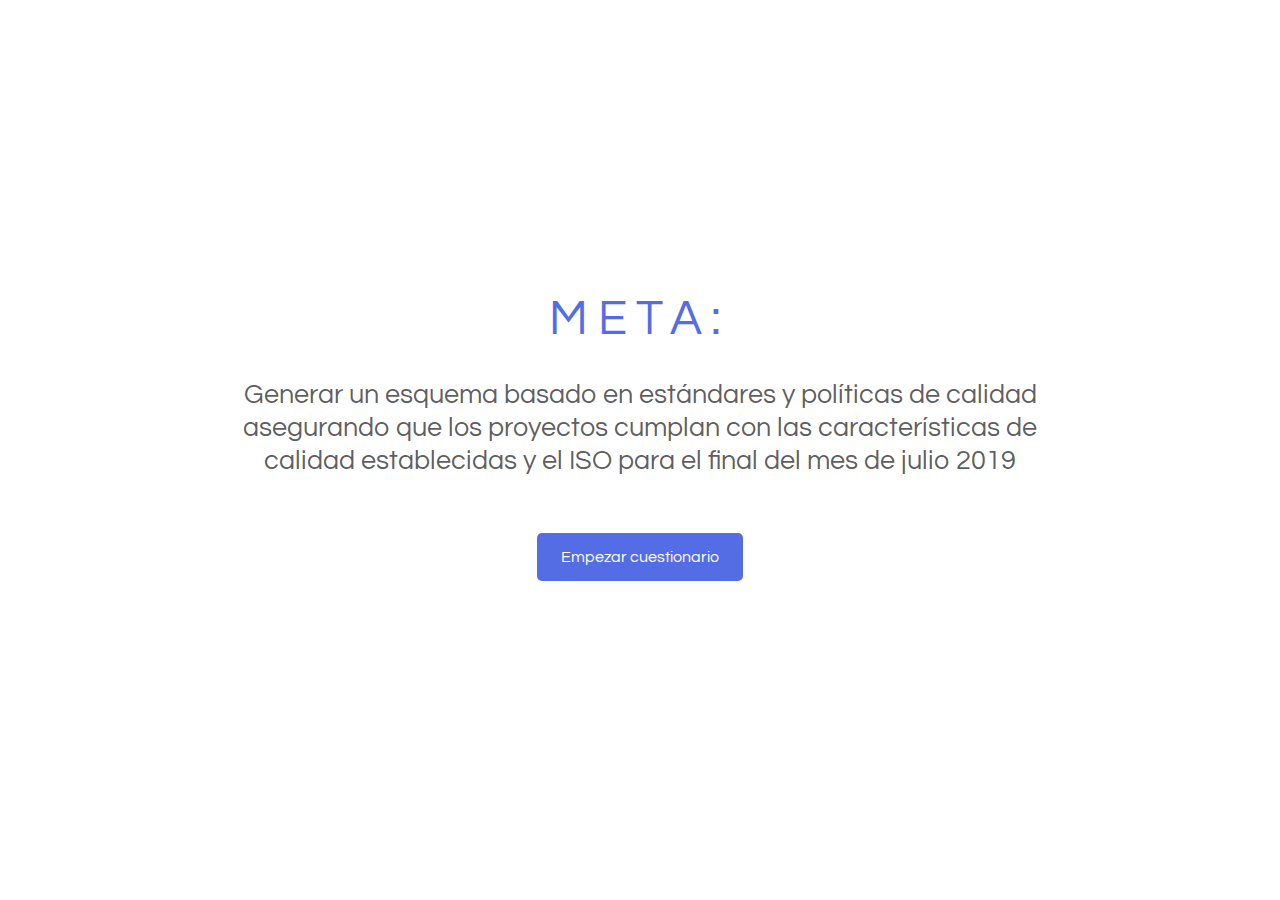
<file: backup.html>
<!DOCTYPE html>
<html>
<head>
	<title>Ingeniería de Software Avanzada</title>
	<meta charset="utf-8">
	<link rel="stylesheet" type="text/css" href="css/styles.css">
	<link href="https://fonts.googleapis.com/css?family=Questrial" rel="stylesheet">
	<script type="text/javascript" src="js/functions.js"></script>
</head>
<body onload="aparecerMeta()">

	<div id="contenido">
		<div id="meta">
			<div class="flex">
				<h2>META:</h2>
				<h1>Generar un esquema basado en estándares y políticas de calidad asegurando que los proyectos cumplan con las características de calidad establecidas y el ISO para el final del mes de julio 2019</h1>
			</div>
			<button id="btnCuestionario" onclick="mostrarDiv('meta', 'preguntas')">Empezar cuestionario</button>
		</div>

		<div id="preguntas">
			<h1>CUESTIONARIO:</h1>
			<div>
				<h2><span class="signo">¿</span>Se cuentan con objetivos de negocio relacionados a la meta<span class="signo">?</span></h2>
				<input type="radio" name="p1" value="1"><span>Si</span>
				<input type="radio" name="p1" value=".5"><span>En proceso</span>
				<input type="radio" name="p1" value="0"><span>No</span>
			</div>

			<div>
				<h2><span class="signo">¿</span>En qué grado limitan los obstáculos tu meta<span class="signo">?</span></h2>
				<input type="radio" name="p2" value="1"><span>Alto</span>
				<input type="radio" name="p2" value=".5"><span>Medio</span>
				<input type="radio" name="p2" value="0"><span>Bajo</span>
			</div>

			<div>
				<h2><span class="signo">¿</span>Qué tipo de recursos hacen falta para cumplir la meta<span class="signo">?</span></h2>
				<input type="checkbox" name="" value="1"><span>Recursos financieros</span>
				<input type="checkbox" name="" value="1"><span>Recursos humanos</span>
				<input type="checkbox" name="" value="1"><span>Recursos tecnológicos</span>
				<input type="checkbox" name="" value="1"><span>Recursos materiales</span>
				<input type="checkbox" name="" value="0"><span>Ninguno de los anteriores</span>
			</div>

			<div>
				<h2><span class="signo">¿</span>Qué áreas están involucradas con el cumplimiento de la meta<span class="signo">?</span></h2>
				<input type="checkbox" name="" value="1"><span>Dirección</span>
				<input type="checkbox" name="" value="1"><span>Gerencias</span>
				<input type="checkbox" name="" value="1"><span>Oficinas de proyectos</span>
				<input type="checkbox" name="" value="1"><span>Grupos de desarrollo</span>
				<input type="checkbox" name="" value="0"><span>Ninguna de los anteriores</span>
			</div>

			<div>
				<h2><span class="signo">¿</span>Alguna de estas actividades se están llevando a cabo<span class="signo">?</span></h2>
				<input type="checkbox" name="" value="1"><span>Capacitación del personal</span>
				<input type="checkbox" name="" value="1"><span>Revisión constante de los estándares</span>
				<input type="checkbox" name="" value="1"><span>Gestión del proyecto</span>
				<input type="checkbox" name="" value="1"><span>Desarrollo, implementación e integración del esquema con el proyecto actual</span>
				<input type="checkbox" name="" value="0"><span>Ninguna de los anteriores</span>
			</div>

			<div>
				<h2>En caso de no llegar a cumplir la meta, ¿existe un plan de contingencia<span class="signo">?</span></h2>
				<input type="radio" name="p6" value="1"><span>Si</span>
				<input type="radio" name="p6" value=".5"><span>En proceso</span>
				<input type="radio" name="p6" value="0"><span>No</span>
			</div>

			<div>
				<h2><span class="signo">¿</span>En qué nivel la meta puede dividirse para asegurar el éxito<span class="signo">?</span></h2>
				<input type="radio" name="p7" value="1"><span>Alto</span>
				<input type="radio" name="p7" value=".5"><span>Medio</span>
				<input type="radio" name="p7" value="0"><span>Bajo</span>
			</div>

			<div>
				<h2><span class="signo">¿</span>Qué factores externos influyen en el proceso de cumplir la meta<span class="signo">?</span></h2>
				<input type="checkbox" name="" value="1"><span>La actualización de los estándares</span>
				<input type="checkbox" name="" value="1"><span>Los requerimeientos de cada proyecto</span>
				<input type="checkbox" name="" value="1"><span>Entorno del proyecto</span>
				<input type="checkbox" name="" value="0"><span>Ningún factor</span>
			</div>

			<div>
				<h2>En caso de que la meta se cumpla, ¿se puede adaptar la meta a nuevos entornos<span class="signo">?</span></h2>
				<input type="radio" name="p9" value="1"><span>Mucho</span>
				<input type="radio" name="p9" value=".5"><span>Poco</span>
				<input type="radio" name="p9" value="0"><span>Nulo</span>
			</div>

			<div>
				<h2><span class="signo">¿</span>Cada cuánto tiempo tendría que renovarse la meta si la calidad se basa en los estándares del ISO<span>?</span></h2>
				<input type="radio" name="p10" value="1"><span>Cada 10 años o cada que los estándres se actualicen</span>
				<input type="radio" name="p10" value=".5"><span>Cada que se realiza un nuevo proyecto</span>
				<input type="radio" name="p10" value="0"><span>No es necesario actualizarse</span>
			</div>

			<button>Siguiente</button>
		</div>

		<div id="situacion">
			
		</div>

		<div id="escenarios"></div>
	</div>

	<script>

	</script>	

</body>
</html>
</file>
<file: css/styles.css>
*{
	padding: 0;
	margin: 0;
	font-family: 'Questrial', sans-serif;
}

html, body{
	width: 100%;
	min-height: 100%;
	float: left;
	position: relative;
}

#fondoModal{
	position: fixed;
	left: 0;
	top: 0;
	width: 100%;
	height: 100%;
	background-color: rgba(0,0,0,.3);
	z-index: 998;
	display: none;
}

#modal{
	position: fixed;
	width: 26%;
	left: 37%;
	top: 28%;
	display: flex;
	flex-direction: column;
	justify-content: center;
	align-items: center;
	text-align: center;
	z-index: 999;
	display: none;
	background-color: #fff;
	border-radius: 5px;
	box-sizing: border-box;
}

	#divIcono{
		background-color: #1A1A1A;
		width: 100%;
		padding: 1em 0;
		border-radius:4px 4px 0 0; 
	}

		#divIcono i{
			font-size: 3.5em;
			color: #fff;
		}

	#modal p{
		color: rgba(0,0,0,.6);
		margin: 1em;
		font-size: 1.1em;
	}

	#modal button{
		margin-bottom: 1em;
		border-radius: 5px;
		background: #546de5;
		border: none;
		color: white;
		cursor: pointer;
		font-size: .95em;
		font-weight: lighter;
		padding: .7em 1.4em;
	}

.flex{
	display: flex;
	justify-content: center;
	align-content: center;
	align-items: center;
	flex-direction: column;
}

.flex-h{
	display: flex;
	justify-content: space-around;
	align-content: center;
	align-items: center;
	width: 100%;
}
	.flex-h h2{
		font-size: .9em !important;
		text-align: center;
	}

#contenido{
	width: 100%;
	min-height: 100vh;
	float: left;
	position: relative;
	padding: 40px;
	box-sizing: border-box;
	/* background: #546de5; */
	background-color: #fff;
}

#meta{
	width: 100%;
	height: calc(100vh - 5em);
	float: left;
	position: relative;
	display: flex;
	align-content: center;
	align-items: center;
	justify-content: center;
	flex-direction: column;
	padding: 10px;
	box-sizing: border-box;
	/* display: none; */
	border-radius: 5px;
}
	#meta h2,  #preguntas h1, #situacion h1, #escenarios h1{
		font-size: 2em;
		color: rgba(0,0,0,.4);
		/* margin-bottom: 10px; */
		margin-bottom: 2%;
		font-weight: lighter;
		text-align: center;
		letter-spacing: .2em;
		width: 100%;
		/* font-family: 'Fredoka One', cursive; */
	}

	#meta h2{
		font-size: 3em;
		color: #546de5;
		margin-top: -.5em;
		width: 100%;

		/* font-size: 10em;
		margin-top: -.3em;
		font-weight: bold; */
	}

	#meta h1{
		text-align: center;
		font-size: 1.7em;
		margin-top: 1%;
		margin-bottom: 2%;
		line-height: 1.2em;
		width: 70%;
		font-weight: lighter;
		color: rgba(0,0,0,.65);
	}
	#meta button{
		/* height: 30px; */
		/* margin-top: 10%; */
		border-radius: 5px;
		background: rgba(0,0,0,.4);
		background: #324088;
		background-color: #546de5;
		border: none;
		color: white;
		/* font-weight: bold; */
		font-weight: lighter;
		font-size: .9em;
		cursor: pointer;
		-webkit-animation: scale-up-bottom 0.6s cubic-bezier(0.390, 0.575, 0.565, 1.000) both;
		animation: scale-up-bottom 0.6s cubic-bezier(0.390, 0.575, 0.565, 1.000) both;
		/*----*/
		padding: 1em 1.5em;
		margin-top: 2em;
		font-size: 1em;
		outline: none;
	}


	@-webkit-keyframes scale-up-bottom {
	  0% {
	    -webkit-transform: scale(0.5);
	            transform: scale(0.5);
	    -webkit-transform-origin: 50% 100%;
	            transform-origin: 50% 100%;
	  }
	  100% {
	    -webkit-transform: scale(1);
	            transform: scale(1);
	    -webkit-transform-origin: 50% 100%;
	            transform-origin: 50% 100%;
	  }
	}
	@keyframes scale-up-bottom {
	  0% {
	    -webkit-transform: scale(0.5);
	            transform: scale(0.5);
	    -webkit-transform-origin: 50% 100%;
	            transform-origin: 50% 100%;
	  }
	  100% {
	    -webkit-transform: scale(1);
	            transform: scale(1);
	    -webkit-transform-origin: 50% 100%;
	            transform-origin: 50% 100%;
	  }
	}



#preguntas{
	width: 54%;
	margin-left: 23%;
	float: left;
	position: relative;
	background: white;
	box-sizing: border-box;
	border-radius: 5px;
	display: flex;
	flex-direction: column;
	display: none;
	padding: 5%;
	padding-top: 3%;
}

	#preguntas div{
		float: left;
		position: relative;
		width: 90%;
		margin-left: 5%;
	}

		#preguntas div h2, #situacion div h2{
			font-weight: lighter;
			color: rgba(0,0,0,.8);
			margin-bottom: .7em;
			margin-top: 1em;
			margin-left: -1em;
			font-size: 1.2em;
			margin-right: -1em;
			line-height: 1.3em;

		}

		.signo{
			color: #546de5;
			font-size: 1em;
			margin: 0 .1em;
		}


		/*----*/
		.container {
			display: block;
			position: relative;
			padding: 1em 0;
			padding-left: 3em;
			border-radius: 5px;
			margin-bottom: 12px;
			background-color: rgba(0,0,0,.05);
			cursor: pointer;
			-webkit-user-select: none;
			-moz-user-select: none;
			-ms-user-select: none;
			user-select: none;
			color: #546de5;
		  }
		  
			/* Hide the browser's default radio button */
			.container input {
				position: absolute;
				opacity: 0;
				cursor: pointer;
			}
		  
			/* Create a custom radio button */
			.checkmark {
				position: absolute;
				top: .7em;
				left: .8em;
				height: 20px;
				width: 20px;
				background-color:#fff;
				border: 1px solid rgba(0,0,0,.1);
			}

			.radio{
				border-radius: 50%;
			}

			.box{
				border-radius: 5px;
			}
			
				/* On mouse-over, add a grey background color */
				.container:hover input ~ .checkmark {
					background-color: #CCC;
					background-color: #fff;
				}
				
				.container input:checked ~ .checkmark {
					background-color: #92A2EF;
				}

				.container:hover{
					background-color: #768AEB;
					color: #fff;
				}
				
				
					/* Create the checkmark/indicator (hidden when not checked) */
					.checkmark:after {
						content: "";
						position: absolute;
						display: none;
					}
					
				/* Show the checkmark when checked */
				.container input:checked ~ .checkmark:after {
					display: block;
				}

				.container .box:after {
					left: 6px;
					top: 2px;
					width: 5px;
					height: 10px;
					border: solid white;
					border-width: 0 3px 3px 0;
					-webkit-transform: rotate(45deg);
					-ms-transform: rotate(45deg);
					transform: rotate(45deg);
				}

				.container .radio:after{
					left:6px;
					top: 6px;
					width: 7px;
					height: 7px;
					background-color: #fff;
					border-radius: 50%;
				}

	#preguntas button, #situacion button, #escenarios button{
			width: 30%;
			margin-left: calc(50% - 15%);
			/* height: 30px; */
			/* margin-top: 10%; */
			border-radius: 5px;
			background: #546de5;
			border: none;
			color: white;
			font-weight: lighter;
			font-size: .9em;
			cursor: pointer;
			padding: 1em 0;
			margin-top: 5%;
			font-size: 1em;
			outline: none;
	}

	/*-----*/

#situacion{
	width: 100%;
	height: 100%;
	float: left;
	position: relative;
	background: white;
	padding: 10px;
	box-sizing: border-box;
	display: none;
}
	.graficas{
		width: 100%;
		height: auto;
		float: left;
		position: relative;
		padding: 10px;
		box-sizing: border-box;
	}
	.graficas p{
		color: rgba(0,0,0,0.5);
		font-size: .9em;
		margin-bottom: 10px;
		text-align: center;
	}

#escenarios{
	width: 100%;
	height: 100%;
	float: left;
	position: relative;
	background: white;
	padding: 10px;
	box-sizing: border-box;
	display: none;
}	
	.circle{
		width: 100px;
		height: 100px;
		float: left;
		position: relative;
		background-color: #546de5;
		display: flex;
		justify-content: center;
		align-items: center;
		align-content: center;
		border-radius: 50%;
		margin-bottom: 10px;
	}
		.circle p{
			font-weight: lighter;
			font-size: 2em;
			color: white;
		}

		#escenarios h2{
			text-align: center;
			margin: 30px 0px;
			font-weight: lighter;
			color: rgba(0,0,0,.4);
			font-size: 1em;
		}

		#escenarios h3{
			text-align: center;
			font-weight: lighter;
			color: rgba(0,0,0,.65);
		}

	.scale-in-center {
		-webkit-animation: scale-in-center 0.5s cubic-bezier(0.250, 0.460, 0.450, 0.940) both;
		animation: scale-in-center 0.5s cubic-bezier(0.250, 0.460, 0.450, 0.940) both;
	}

	/* ----------------------------------------------
	 * Generated by Animista on 2019-5-16 12:57:58
	 * w: http://animista.net, t: @cssanimista
	 * ---------------------------------------------- */

	/**
	 * ----------------------------------------
	 * animation scale-in-center
	 * ----------------------------------------
	 */
	@-webkit-keyframes scale-in-center {
	  0% {
	    -webkit-transform: scale(0);
	            transform: scale(0);
	    opacity: 1;
	  }
	  100% {
	    -webkit-transform: scale(1);
	            transform: scale(1);
	    opacity: 1;
	  }
	}
	@keyframes scale-in-center {
	  0% {
	    -webkit-transform: scale(0);
	            transform: scale(0);
	    opacity: 1;
	  }
	  100% {
	    -webkit-transform: scale(1);
	            transform: scale(1);
	    opacity: 1;
	  }
	}
</file>
